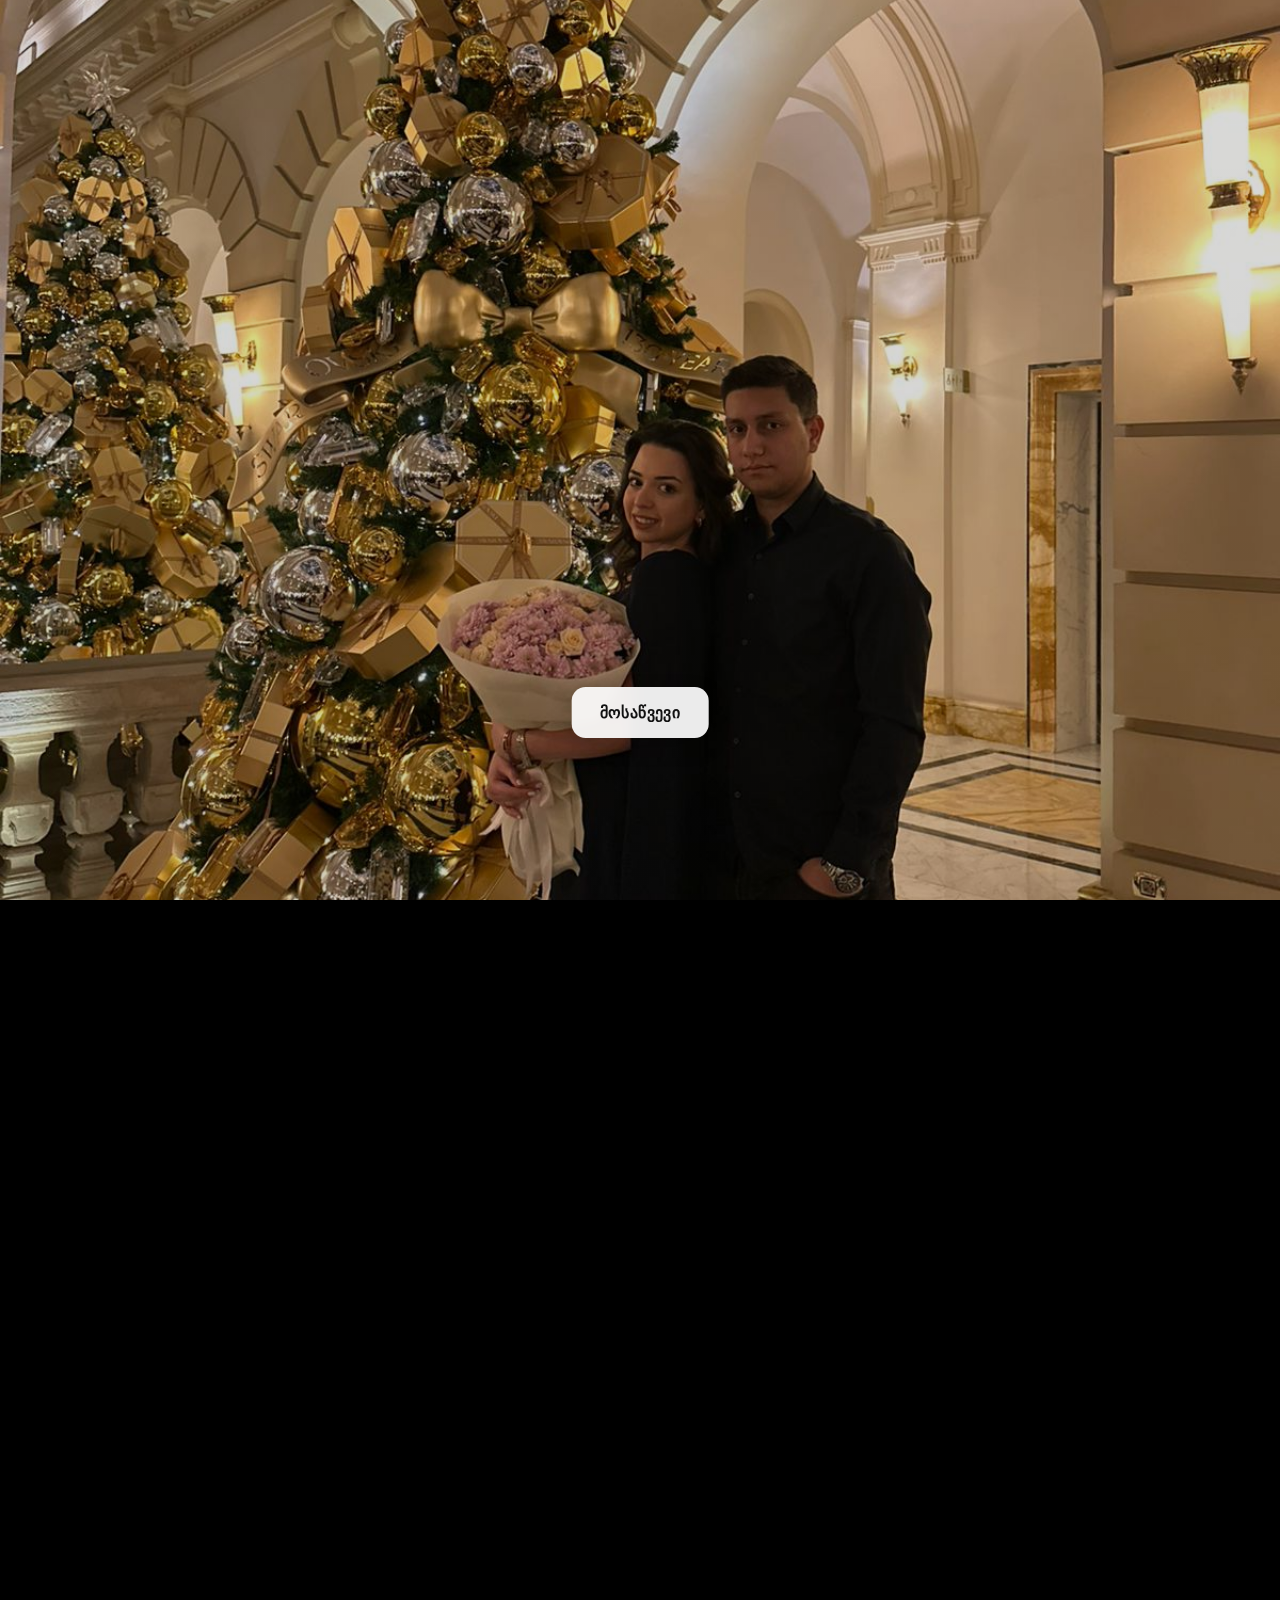
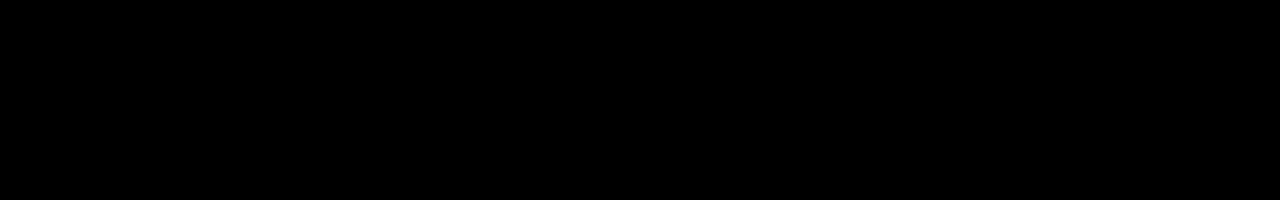
<file: index.html>
<!doctype html>
<html lang="ka">
<head>
  <meta charset="utf-8" />
  <meta name="viewport" content="width=device-width, initial-scale=1" />
  <title>მოსაწვევი — მთავარი</title>
  <link rel="stylesheet" href="style.css">
</head>

<body>

  <main>
    
    <section id="hero" class="page hero">
      <div class="hero-content"></div>

      <!-- ღილაკი -->
      <a id="openInvite" class="invite-btn" href="#">
        მოსაწვევი
      </a>
    </section>

    <!-- დეტალების გვერდი -->
    <section id="details" class="page" aria-hidden="true">
      <div class="details card" role="region" aria-labelledby="details-title">
        <h1 id="details-title">მოსაწვევი — დეტალები</h1>

        <p>
          აქ ჩაწერე შენი ღონისძიების დეტალები: თარიღი, დრო, ადგილი და სხვა ინფორმაცია.
        </p>

        <p><strong>მაგალითი:</strong> 20 დეკემბერი, 2025 — 18:30, სასტუმრო „რადისი“.</p>

        <a id="backBtn" class="back-link" href="#">
          უკან
        </a>
      </div>
    </section>
  </main>

  <script>
    // Hero-ს რეალური სიმაღლე ტელეფონებისთვის
    function setHeroHeight() {
      const hero = document.getElementById('hero');
      const vh = window.innerHeight;
      hero.style.height = `${vh}px`;
    }

    // პირველად გვერდის ჩატვირთვაზე
    setHeroHeight();

    // window resize-ზე
    window.addEventListener('resize', setHeroHeight);

    // გვერდებს შორის გადართვა
    const openBtn = document.getElementById('openInvite');
    const hero = document.getElementById('hero');
    const details = document.getElementById('details');
    const backBtn = document.getElementById('backBtn');

    function showDetails() {
      hero.style.display = 'none';
      details.classList.add('visible');
      details.setAttribute('aria-hidden', 'false');
      history.replaceState(null, '', '#details');
    }

    function showHero() {
      hero.style.display = '';
      details.classList.remove('visible');
      details.setAttribute('aria-hidden', 'true');
      history.replaceState(null, '', '#');
    }

    if (location.hash === '#details') showDetails();

    openBtn.addEventListener('click', function (e) {
      e.preventDefault();
      showDetails();
    });

    backBtn.addEventListener('click', function (e) {
      e.preventDefault();
      showHero();
    });

    openBtn.addEventListener('keydown', (ev) => {
      if (ev.key === 'Enter') {
        ev.preventDefault();
        showDetails();
      }
    });
  </script>

</body>
</html>
</file>
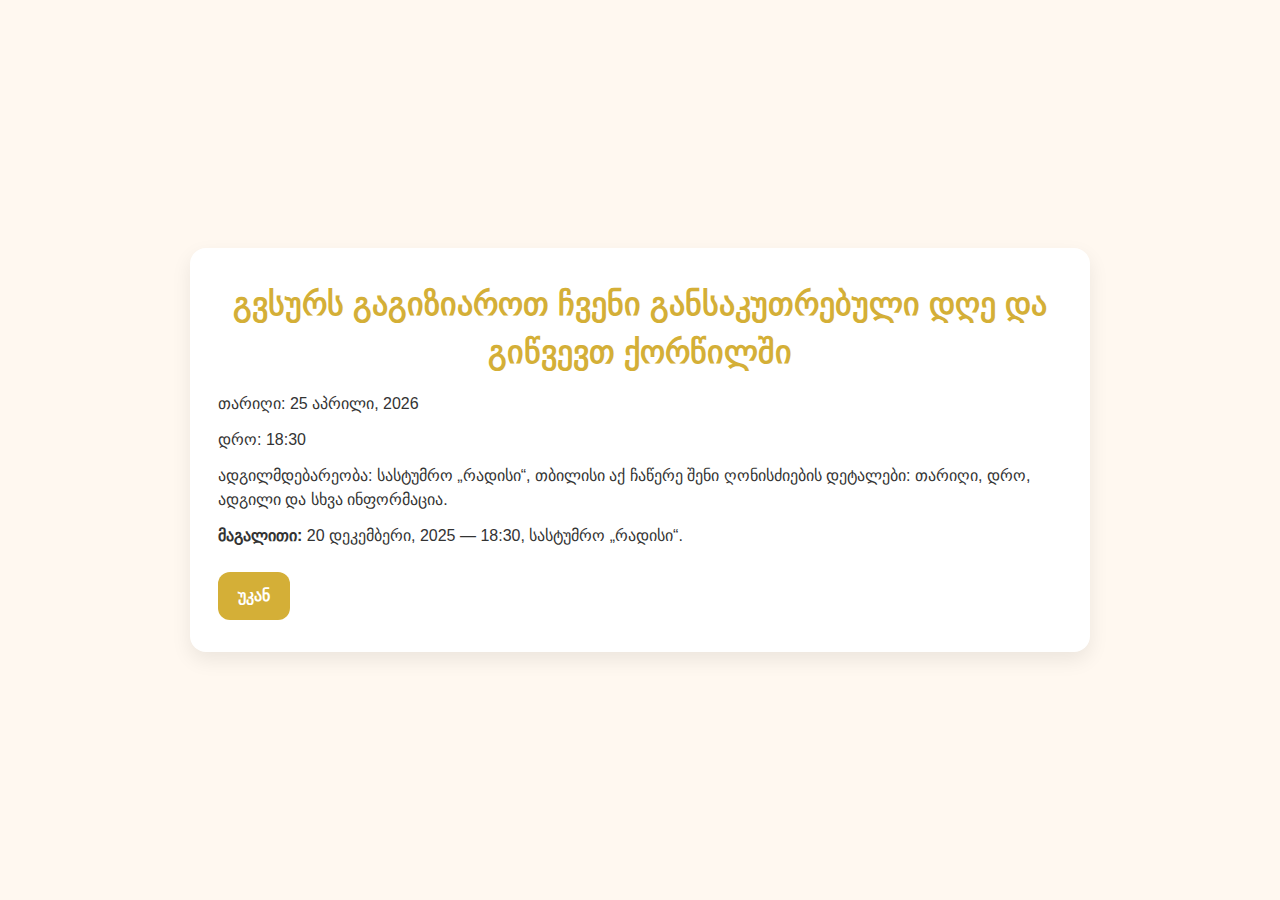
<file: details.html>
<!doctype html>
<html lang="ka">
<head>
  <meta charset="utf-8" />
  <meta name="viewport" content="width=device-width, initial-scale=1" />
  <title>მოსაწვევი — დეტალები</title>
  <link rel="stylesheet" href="details.css">
</head>

<body>

  <main>
    <section id="details" class="page">
      <div class="details card" role="region" aria-labelledby="details-title">
        <h1 id="details-title">გვსურს გაგიზიაროთ ჩვენი განსაკუთრებული დღე და გიწვევთ ქორწილში</h1>

        <p>თარიღი: 25 აპრილი, 2026</p>
        <p>დრო: 18:30</p>
        <p>ადგილმდებარეობა: სასტუმრო „რადისი“, თბილისი აქ ჩაწერე შენი ღონისძიების დეტალები: თარიღი, დრო, ადგილი და სხვა ინფორმაცია.</p>
        

        <p><strong>მაგალითი:</strong> 20 დეკემბერი, 2025 — 18:30, სასტუმრო „რადისი“.</p>

        <a id="backBtn" class="back-link" href="index.html">
          უკან
        </a>
      </div>
    </section>
  </main>

</body>
</html>
</file>
<file: style.css>
/* styles.css */
/* ძირითადი ვარიანტები — აქ შეგიძლია გამოიყვანო შენი ფონური სურათის URL */
:root {
  --bg-url: url("./WhatsApp\ Image\ 2025-11-30\ at\ 19.25.46.jpeg"); /* ჩაწერე აქ შენი ფოტო, მაგალითად bg.jpeg */
  --accent: rgba(255,255,255,0.92);
  --accent-hover: rgba(255,255,255,0.25);
  --text-color: #111;
  --radius: 14px;
  --max-width: 1200px;
}

/* Reset */
*{box-sizing:border-box;margin:0;padding:0}
html,body{height:100%}
body{
  font-family: -apple-system, BlinkMacSystemFont, "Segoe UI", Roboto, "Noto Sans", Helvetica, Arial;
  color:var(--text-color);
  -webkit-font-smoothing:antialiased;
  -moz-osx-font-smoothing:grayscale;
  background:#000;
  line-height:1.45;
}

/* გვერდის სტრუქტურა */
.page{
  min-height:100dvh; /* უსაფრთხო სრული viewport სიმაღლისთვის მობილურებზე */
  display:flex;
  align-items:center;
  justify-content:center;
  position:relative;
  overflow:hidden;
}

/* Hero background — პირველ გვერდზე სრული ფოტო */
.hero{
  background-image:var(--bg-url);
  background-size:cover;
  background-position:center center;
  width:100%;
  height:100%;
  position:relative;
  display:flex;
  align-items:center;
  justify-content:center;
}

/* მსუბუქი overlay, რომ ტექსტი უკეთ წიკვეთდეს */
.hero::before{
  content:'';
  position:absolute;
  inset:0;
  background:linear-gradient(to bottom, rgba(0,0,0,0.15), rgba(0,0,0,0.18));
  pointer-events:none;
}

/* ვიზუალური კონტენტისთვის რბილი გარე ზომა (pointer-events:none რათა ღილაკი აირჩიოს კლიკს) */
.hero-content{
  width:100%;
  max-width:var(--max-width);
  padding:24px;
  display:flex;
  align-items:flex-end;
  justify-content:center;
  pointer-events:none;
}

/* ღილაკი — სინამდვილეში div ან a ელემენტი (.invite-btn) */
.invite-btn{
  position:absolute;
  left:50%;
  transform:translateX(-50%);
  bottom:10%;
  padding:14px 28px;
  border-radius:var(--radius);
  background:var(--accent);
  backdrop-filter: blur(6px);
  box-shadow:0 8px 20px rgba(0,0,0,0.25);
  font-weight:600;
  letter-spacing:0.4px;
  cursor:pointer;
  text-decoration:none;
  color:var(--text-color);
  transition:background .25s ease, transform .12s ease, opacity .25s ease, color .18s ease;
  max-width:90%;
  text-align:center;
  z-index:4;
  pointer-events:auto; /* ღილაკი შეხედულებად იყოს კლიკადი */
}

/* ჰოვერი — გამოაჩენს გამჭირვალეობის ეფექტს და პატარა გადაადგილებას */
.invite-btn:hover,
.invite-btn:focus{
  background:var(--accent-hover);
  transform:translateX(-50%) translateY(-3px);
  color:#fff;
  outline: none;
}

/* ამპრესიული პრესის ეფექტი */
.invite-btn:active{ transform:translateX(-50%) translateY(-1px) scale(.997) }

/* დეტალების სექცია (მეორე გვერდი), პირველადი კარდის სტილი */
.details{
  padding:48px 20px;
  max-width:900px;
  margin:0 auto;
  display:none; /* ნაგულისხმევად დამალულია */
  animation:fadeIn .28s ease;
}

.details.visible{ display:block; }

.card{
  background:linear-gradient(180deg,#fff,#fbfbfb);
  border-radius:14px;
  box-shadow:0 8px 30px rgba(12,20,30,0.08);
  padding:28px;
}

h1{ font-size:clamp(1.4rem, 2.6vw, 2rem); margin-bottom:10px }
p{ color:#333; margin-top:8px }

/* უკან დაბრუნების ღილაკი */
.back-link{
  display:inline-block;
  margin-top:18px;
  text-decoration:none;
  padding:10px 14px;
  border-radius:10px;
  background:#111;
  color:#fff;
}

/* მცირე ანიმაცია */
@keyframes fadeIn{
  from{ opacity:0; transform:translateY(8px) }
  to{ opacity:1; transform:none }
}

/* აქვსრზიურება მობილურებისთვის — ღილაკი ოდნავ ზევით რომ არ დაფაროს სურათი */
@media (max-width:420px){
  .invite-btn{ bottom:12%; padding:12px 22px; font-size:1rem; border-radius:12px; }
}

/* დიდი ეკრანებისთვის — ღილაკი ოდნავ მაღლა */
@media (min-width:900px){
  .invite-btn{ bottom:18% }
}

/* წინა-დამატებითი წვრილმანები */
:focus{ outline:2px solid rgba(0,0,0,0.08); outline-offset:2px; }

/* თუ მომხმარებელს უპირატესობა აქვს მიმოკლებულ ანიმაციაზე */
@media (prefers-reduced-motion: reduce){
  .invite-btn, .details, .hero::before { transition:none; animation:none; }
}
</file>
<file: details.css>
:root {
  --bg-color: #fff8f0;      /* ღია ბეჟი ფონად */
  --card-bg: #fff;           /* თეთრი კარტი */
  --accent-color: #d4af37;  /* ოქროსფერი */
  --text-color: #333;
  --radius: 16px;
  --max-width: 900px;
}

/* Reset */
* { box-sizing: border-box; margin:0; padding:0; }
html, body { height: 100%; font-family: -apple-system, BlinkMacSystemFont, "Segoe UI", Roboto, "Noto Sans", Helvetica, Arial; background: var(--bg-color); color: var(--text-color); line-height: 1.5; -webkit-font-smoothing: antialiased; -moz-osx-font-smoothing: grayscale; }

.page {
  min-height: 100vh;
  display: flex;
  align-items: center;
  justify-content: center;
  padding: 24px;
}

.details {
  max-width: var(--max-width);
  width: 100%;
  background: var(--card-bg);
  padding: 32px 28px;
  border-radius: var(--radius);
  box-shadow: 0 8px 20px rgba(0,0,0,0.08);
}

h1 {
  font-size: clamp(1.6rem, 2.5vw, 2.2rem);
  color: var(--accent-color);
  margin-bottom: 16px;
  text-align: center;
}

p {
  margin-top: 12px;
  font-size: 1rem;
  color: var(--text-color);
}

.back-link {
  display: inline-block;
  margin-top: 24px;
  padding: 12px 20px;
  background: var(--accent-color);
  color: #fff;
  text-decoration: none;
  border-radius: 12px;
  font-weight: 600;
  transition: background 0.25s ease;
}

.back-link:hover,
.back-link:focus {
  background: #b8860b; /* ოდნავ მუქი ოქრო */
  outline: none;
}

@media (max-width: 480px) {
  .details { padding: 24px 16px; }
  h1 { font-size: 1.6rem; }
  .back-link { padding: 10px 18px; font-size: 0.95rem; }
}
</file>
